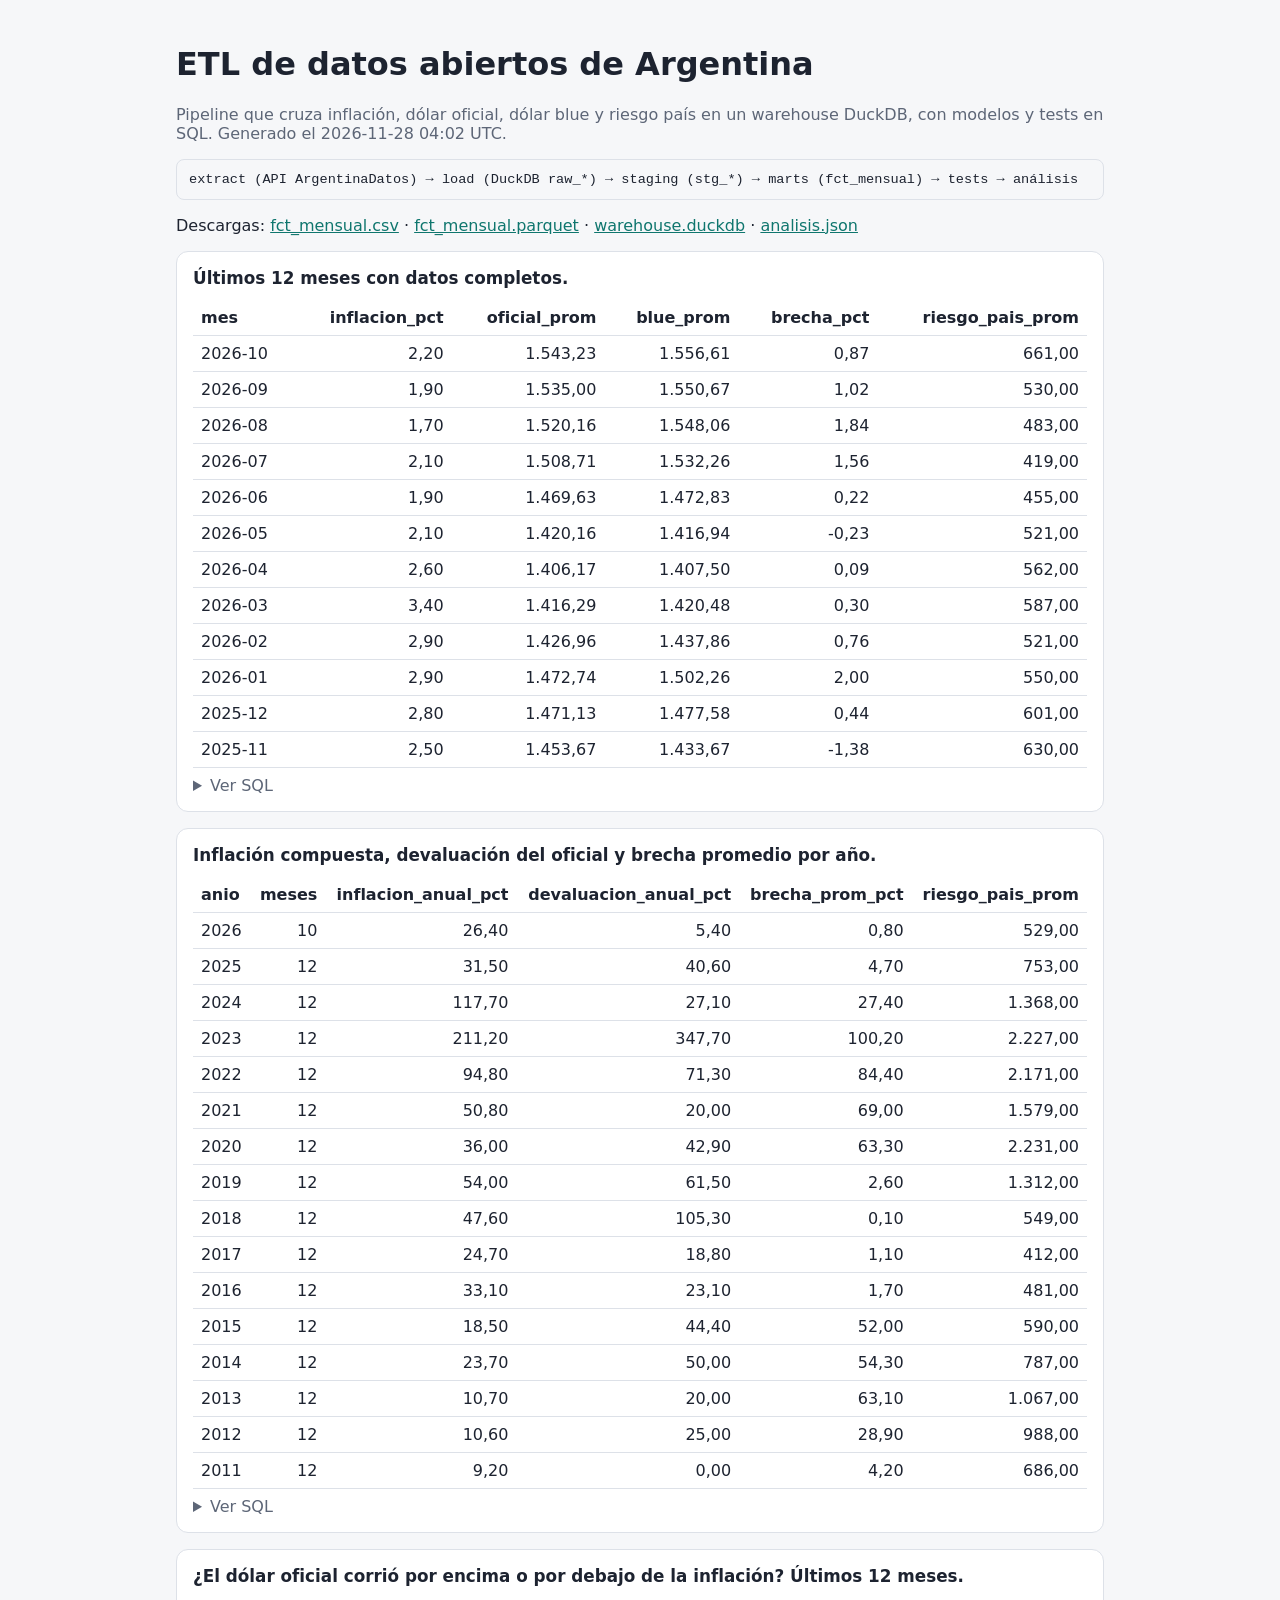
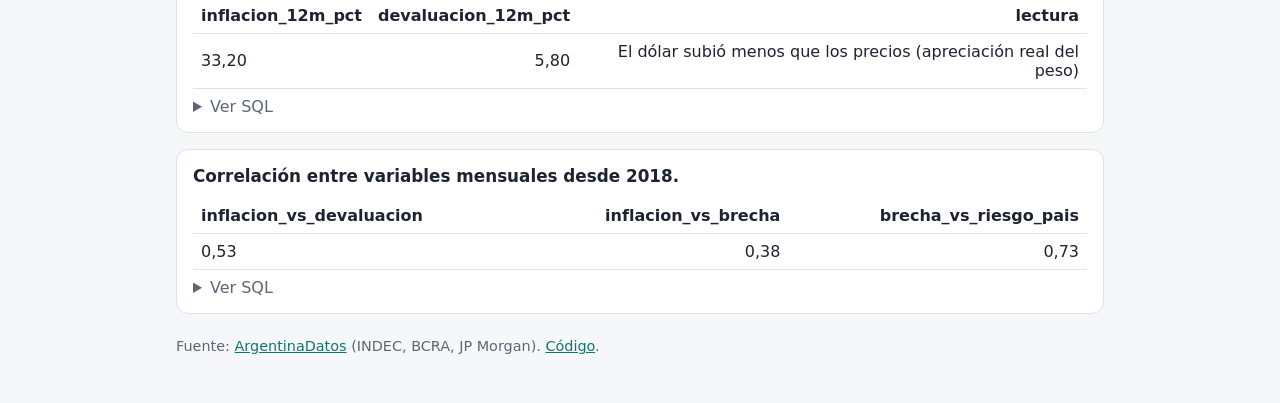
<file: index.html>
<!doctype html>
<html lang="es">
<head>
  <meta charset="utf-8">
  <meta name="viewport" content="width=device-width, initial-scale=1">
  <title>ETL datos abiertos</title>
  <meta name="description" content="Pipeline ETL con DuckDB y SQL sobre datos abiertos de Argentina.">
  <link rel="stylesheet" href="estilos.css">
</head>
<body>
<main>
  <h1>ETL de datos abiertos de Argentina</h1>
  <p class="sub">Pipeline que cruza inflación, dólar oficial, dólar blue y riesgo país en un warehouse DuckDB, con modelos y tests en SQL. Generado el 2026-11-28 04:02 UTC.</p>
  <pre class="flujo">extract (API ArgentinaDatos) → load (DuckDB raw_*) → staging (stg_*) → marts (fct_mensual) → tests → análisis</pre>
  <p>Descargas: <a href="datos/fct_mensual.csv">fct_mensual.csv</a> · <a href="datos/fct_mensual.parquet">fct_mensual.parquet</a> · <a href="datos/warehouse.duckdb">warehouse.duckdb</a> · <a href="datos/analisis.json">analisis.json</a></p>
  <section><h2>Últimos 12 meses con datos completos.</h2>
<div class="tabla"><table><thead><tr><th>mes</th><th>inflacion_pct</th><th>oficial_prom</th><th>blue_prom</th><th>brecha_pct</th><th>riesgo_pais_prom</th></tr></thead><tbody><tr><td>2026-10</td><td>2,20</td><td>1.543,23</td><td>1.556,61</td><td>0,87</td><td>661,00</td></tr><tr><td>2026-09</td><td>1,90</td><td>1.535,00</td><td>1.550,67</td><td>1,02</td><td>530,00</td></tr><tr><td>2026-08</td><td>1,70</td><td>1.520,16</td><td>1.548,06</td><td>1,84</td><td>483,00</td></tr><tr><td>2026-07</td><td>2,10</td><td>1.508,71</td><td>1.532,26</td><td>1,56</td><td>419,00</td></tr><tr><td>2026-06</td><td>1,90</td><td>1.469,63</td><td>1.472,83</td><td>0,22</td><td>455,00</td></tr><tr><td>2026-05</td><td>2,10</td><td>1.420,16</td><td>1.416,94</td><td>-0,23</td><td>521,00</td></tr><tr><td>2026-04</td><td>2,60</td><td>1.406,17</td><td>1.407,50</td><td>0,09</td><td>562,00</td></tr><tr><td>2026-03</td><td>3,40</td><td>1.416,29</td><td>1.420,48</td><td>0,30</td><td>587,00</td></tr><tr><td>2026-02</td><td>2,90</td><td>1.426,96</td><td>1.437,86</td><td>0,76</td><td>521,00</td></tr><tr><td>2026-01</td><td>2,90</td><td>1.472,74</td><td>1.502,26</td><td>2,00</td><td>550,00</td></tr><tr><td>2025-12</td><td>2,80</td><td>1.471,13</td><td>1.477,58</td><td>0,44</td><td>601,00</td></tr><tr><td>2025-11</td><td>2,50</td><td>1.453,67</td><td>1.433,67</td><td>-1,38</td><td>630,00</td></tr></tbody></table></div>
<details><summary>Ver SQL</summary><pre><code>-- Últimos 12 meses con datos completos.
SELECT strftime(mes, &#x27;%Y-%m&#x27;) AS mes, inflacion_pct, oficial_prom, blue_prom, brecha_pct, riesgo_pais_prom
FROM fct_mensual
WHERE oficial_prom IS NOT NULL
ORDER BY mes DESC
LIMIT 12;</code></pre></details></section>
<section><h2>Inflación compuesta, devaluación del oficial y brecha promedio por año.</h2>
<div class="tabla"><table><thead><tr><th>anio</th><th>meses</th><th>inflacion_anual_pct</th><th>devaluacion_anual_pct</th><th>brecha_prom_pct</th><th>riesgo_pais_prom</th></tr></thead><tbody><tr><td>2026</td><td>10</td><td>26,40</td><td>5,40</td><td>0,80</td><td>529,00</td></tr><tr><td>2025</td><td>12</td><td>31,50</td><td>40,60</td><td>4,70</td><td>753,00</td></tr><tr><td>2024</td><td>12</td><td>117,70</td><td>27,10</td><td>27,40</td><td>1.368,00</td></tr><tr><td>2023</td><td>12</td><td>211,20</td><td>347,70</td><td>100,20</td><td>2.227,00</td></tr><tr><td>2022</td><td>12</td><td>94,80</td><td>71,30</td><td>84,40</td><td>2.171,00</td></tr><tr><td>2021</td><td>12</td><td>50,80</td><td>20,00</td><td>69,00</td><td>1.579,00</td></tr><tr><td>2020</td><td>12</td><td>36,00</td><td>42,90</td><td>63,30</td><td>2.231,00</td></tr><tr><td>2019</td><td>12</td><td>54,00</td><td>61,50</td><td>2,60</td><td>1.312,00</td></tr><tr><td>2018</td><td>12</td><td>47,60</td><td>105,30</td><td>0,10</td><td>549,00</td></tr><tr><td>2017</td><td>12</td><td>24,70</td><td>18,80</td><td>1,10</td><td>412,00</td></tr><tr><td>2016</td><td>12</td><td>33,10</td><td>23,10</td><td>1,70</td><td>481,00</td></tr><tr><td>2015</td><td>12</td><td>18,50</td><td>44,40</td><td>52,00</td><td>590,00</td></tr><tr><td>2014</td><td>12</td><td>23,70</td><td>50,00</td><td>54,30</td><td>787,00</td></tr><tr><td>2013</td><td>12</td><td>10,70</td><td>20,00</td><td>63,10</td><td>1.067,00</td></tr><tr><td>2012</td><td>12</td><td>10,60</td><td>25,00</td><td>28,90</td><td>988,00</td></tr><tr><td>2011</td><td>12</td><td>9,20</td><td>0,00</td><td>4,20</td><td>686,00</td></tr></tbody></table></div>
<details><summary>Ver SQL</summary><pre><code>-- Inflación compuesta, devaluación del oficial y brecha promedio por año.
SELECT
    year(mes) AS anio,
    count(*) AS meses,
    round((exp(sum(ln(1 + inflacion_pct / 100))) - 1) * 100, 1) AS inflacion_anual_pct,
    round((exp(sum(ln(1 + coalesce(devaluacion_oficial_pct, 0) / 100))) - 1) * 100, 1) AS devaluacion_anual_pct,
    round(avg(brecha_pct), 1) AS brecha_prom_pct,
    round(avg(riesgo_pais_prom)) AS riesgo_pais_prom
FROM fct_mensual
WHERE oficial_prom IS NOT NULL
GROUP BY 1
ORDER BY 1 DESC;</code></pre></details></section>
<section><h2>¿El dólar oficial corrió por encima o por debajo de la inflación? Últimos 12 meses.</h2>
<div class="tabla"><table><thead><tr><th>inflacion_12m_pct</th><th>devaluacion_12m_pct</th><th>lectura</th></tr></thead><tbody><tr><td>33,20</td><td>5,80</td><td>El dólar subió menos que los precios (apreciación real del peso)</td></tr></tbody></table></div>
<details><summary>Ver SQL</summary><pre><code>-- ¿El dólar oficial corrió por encima o por debajo de la inflación? Últimos 12 meses.
WITH ult AS (
    SELECT * FROM fct_mensual WHERE devaluacion_oficial_pct IS NOT NULL ORDER BY mes DESC LIMIT 12
)
SELECT
    round((exp(sum(ln(1 + inflacion_pct / 100))) - 1) * 100, 1) AS inflacion_12m_pct,
    round((exp(sum(ln(1 + devaluacion_oficial_pct / 100))) - 1) * 100, 1) AS devaluacion_12m_pct,
    CASE
        WHEN sum(ln(1 + devaluacion_oficial_pct / 100)) &lt; sum(ln(1 + inflacion_pct / 100))
        THEN &#x27;El dólar subió menos que los precios (apreciación real del peso)&#x27;
        ELSE &#x27;El dólar subió más que los precios (depreciación real del peso)&#x27;
    END AS lectura
FROM ult;</code></pre></details></section>
<section><h2>Correlación entre variables mensuales desde 2018.</h2>
<div class="tabla"><table><thead><tr><th>inflacion_vs_devaluacion</th><th>inflacion_vs_brecha</th><th>brecha_vs_riesgo_pais</th></tr></thead><tbody><tr><td>0,53</td><td>0,38</td><td>0,73</td></tr></tbody></table></div>
<details><summary>Ver SQL</summary><pre><code>-- Correlación entre variables mensuales desde 2018.
SELECT
    round(corr(inflacion_pct, devaluacion_oficial_pct), 2) AS inflacion_vs_devaluacion,
    round(corr(inflacion_pct, brecha_pct), 2) AS inflacion_vs_brecha,
    round(corr(brecha_pct, riesgo_pais_prom), 2) AS brecha_vs_riesgo_pais
FROM fct_mensual
WHERE mes &gt;= DATE &#x27;2018-01-01&#x27;;</code></pre></details></section>
  <footer>Fuente: <a href="https://argentinadatos.com">ArgentinaDatos</a> (INDEC, BCRA, JP Morgan). <a href="https://github.com/nbbz95/etl-datos-abiertos">Código</a>.</footer>
</main>
</body>
</html>
</file>
<file: estilos.css>
:root { --fondo:#f6f7f9; --tarjeta:#fff; --texto:#1d2330; --suave:#5d6677; --borde:#dde1e8; --acento:#0f766e; }
@media (prefers-color-scheme: dark) { :root { --fondo:#0f1115; --tarjeta:#181b21; --texto:#e7e9ee; --suave:#9aa3b2; --borde:#2a2f38; --acento:#2dd4bf; } }
* { box-sizing: border-box; }
body { margin: 0; font-family: system-ui, sans-serif; background: var(--fondo); color: var(--texto); }
main { max-width: 960px; margin: 0 auto; padding: 24px 16px 48px; }
.sub, footer { color: var(--suave); } a { color: var(--acento); }
section { background: var(--tarjeta); border: 1px solid var(--borde); border-radius: 12px; padding: 16px; margin-top: 16px; }
h2 { margin: 0 0 12px; font-size: 1.05rem; }
.tabla { overflow-x: auto; }
table { width: 100%; border-collapse: collapse; font-variant-numeric: tabular-nums; }
th, td { padding: 8px; border-bottom: 1px solid var(--borde); text-align: right; white-space: nowrap; }
th:first-child, td:first-child { text-align: left; }
td:last-child { white-space: normal; }
pre { background: var(--fondo); border: 1px solid var(--borde); border-radius: 8px; padding: 12px; overflow-x: auto; }
.flujo { font-size: .85rem; }
summary { cursor: pointer; color: var(--suave); margin-top: 8px; }
footer { margin-top: 24px; font-size: .9rem; }
</file>
